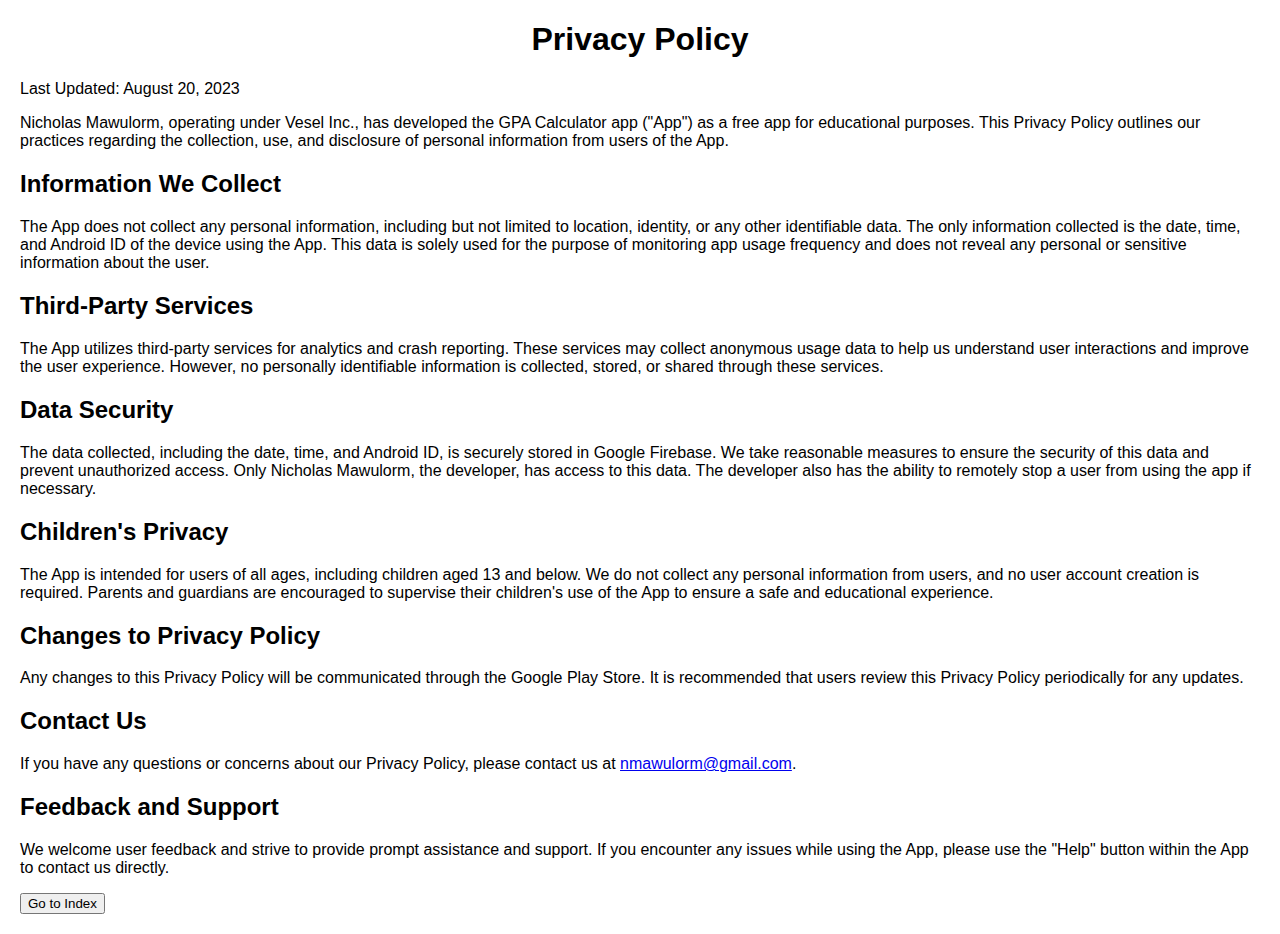
<file: index.html>
<!DOCTYPE html>
<html lang="en">
<head>
<meta charset="UTF-8">
<meta name="viewport" content="width=device-width, initial-scale=1.0">
<title>GPA Calculator Privacy Policy</title>
<style>
  body {
    font-family: Arial, sans-serif;
    margin: 20px;
  }
  h1 {
    text-align: center;
  }
  h2 {
    margin-top: 20px;
  }
</style>
</head>
<body>
<h1>Privacy Policy</h1>
<p>Last Updated: August 20, 2023</p>

<p>Nicholas Mawulorm, operating under Vesel Inc., has developed the GPA Calculator app ("App") as a free app for educational purposes. This Privacy Policy outlines our practices regarding the collection, use, and disclosure of personal information from users of the App.</p>

<h2>Information We Collect</h2>
<p>The App does not collect any personal information, including but not limited to location, identity, or any other identifiable data. The only information collected is the date, time, and Android ID of the device using the App. This data is solely used for the purpose of monitoring app usage frequency and does not reveal any personal or sensitive information about the user.</p>

<h2>Third-Party Services</h2>
<p>The App utilizes third-party services for analytics and crash reporting. These services may collect anonymous usage data to help us understand user interactions and improve the user experience. However, no personally identifiable information is collected, stored, or shared through these services.</p>

<h2>Data Security</h2>
<p>The data collected, including the date, time, and Android ID, is securely stored in Google Firebase. We take reasonable measures to ensure the security of this data and prevent unauthorized access. Only Nicholas Mawulorm, the developer, has access to this data. The developer also has the ability to remotely stop a user from using the app if necessary.</p>

<h2>Children's Privacy</h2>
<p>The App is intended for users of all ages, including children aged 13 and below. We do not collect any personal information from users, and no user account creation is required. Parents and guardians are encouraged to supervise their children's use of the App to ensure a safe and educational experience.</p>

<h2>Changes to Privacy Policy</h2>
<p>Any changes to this Privacy Policy will be communicated through the Google Play Store. It is recommended that users review this Privacy Policy periodically for any updates.</p>

<h2>Contact Us</h2>
<p>If you have any questions or concerns about our Privacy Policy, please contact us at <a href="mailto:nmawulorm@gmail.com">nmawulorm@gmail.com</a>.</p>

<h2>Feedback and Support</h2>
<p>We welcome user feedback and strive to provide prompt assistance and support. If you encounter any issues while using the App, please use the "Help" button within the App to contact us directly.</p>
   <div class="container">
        <!-- Other content -->
        <button id="navigateButton">Go to Index</button>
    </div>

    <script>
        document.getElementById("navigateButton").addEventListener("click", function() {
            window.location.href = "login.html";
        });
    </script>
</body>
</html>
</file>
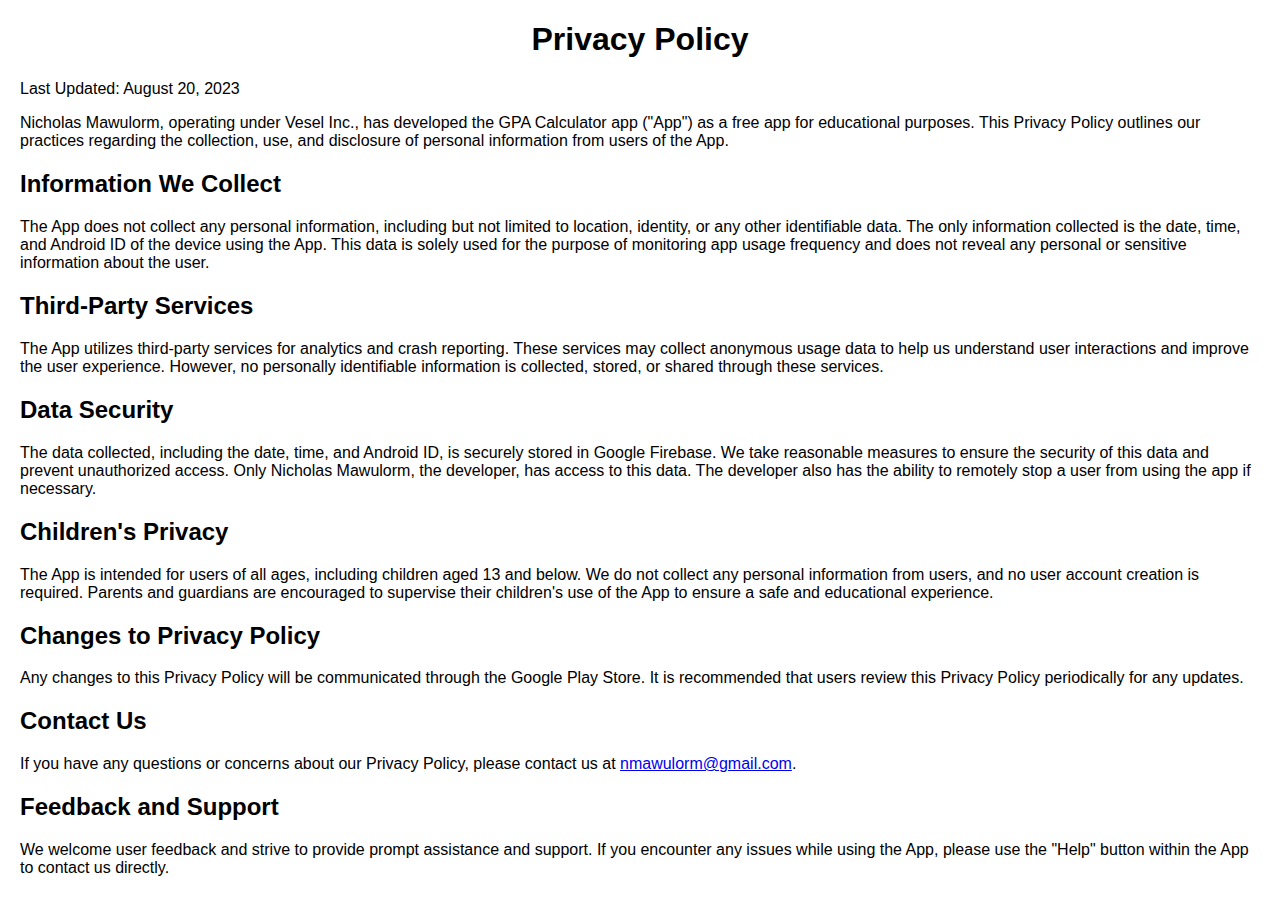
<file: GPA-Calculator.html>
<!DOCTYPE html>
<html lang="en">
<head>
<meta charset="UTF-8">
<meta name="viewport" content="width=device-width, initial-scale=1.0">
<title>GPA Calculator Privacy Policy</title>
<style>
  body {
    font-family: Arial, sans-serif;
    margin: 20px;
  }
  h1 {
    text-align: center;
  }
  h2 {
    margin-top: 20px;
  }
</style>
</head>
<body>
<h1>Privacy Policy</h1>
<p>Last Updated: August 20, 2023</p>

<p>Nicholas Mawulorm, operating under Vesel Inc., has developed the GPA Calculator app ("App") as a free app for educational purposes. This Privacy Policy outlines our practices regarding the collection, use, and disclosure of personal information from users of the App.</p>

<h2>Information We Collect</h2>
<p>The App does not collect any personal information, including but not limited to location, identity, or any other identifiable data. The only information collected is the date, time, and Android ID of the device using the App. This data is solely used for the purpose of monitoring app usage frequency and does not reveal any personal or sensitive information about the user.</p>

<h2>Third-Party Services</h2>
<p>The App utilizes third-party services for analytics and crash reporting. These services may collect anonymous usage data to help us understand user interactions and improve the user experience. However, no personally identifiable information is collected, stored, or shared through these services.</p>

<h2>Data Security</h2>
<p>The data collected, including the date, time, and Android ID, is securely stored in Google Firebase. We take reasonable measures to ensure the security of this data and prevent unauthorized access. Only Nicholas Mawulorm, the developer, has access to this data. The developer also has the ability to remotely stop a user from using the app if necessary.</p>

<h2>Children's Privacy</h2>
<p>The App is intended for users of all ages, including children aged 13 and below. We do not collect any personal information from users, and no user account creation is required. Parents and guardians are encouraged to supervise their children's use of the App to ensure a safe and educational experience.</p>

<h2>Changes to Privacy Policy</h2>
<p>Any changes to this Privacy Policy will be communicated through the Google Play Store. It is recommended that users review this Privacy Policy periodically for any updates.</p>

<h2>Contact Us</h2>
<p>If you have any questions or concerns about our Privacy Policy, please contact us at <a href="mailto:nmawulorm@gmail.com">nmawulorm@gmail.com</a>.</p>

<h2>Feedback and Support</h2>
<p>We welcome user feedback and strive to provide prompt assistance and support. If you encounter any issues while using the App, please use the "Help" button within the App to contact us directly.</p>
</body>
</html>
</file>
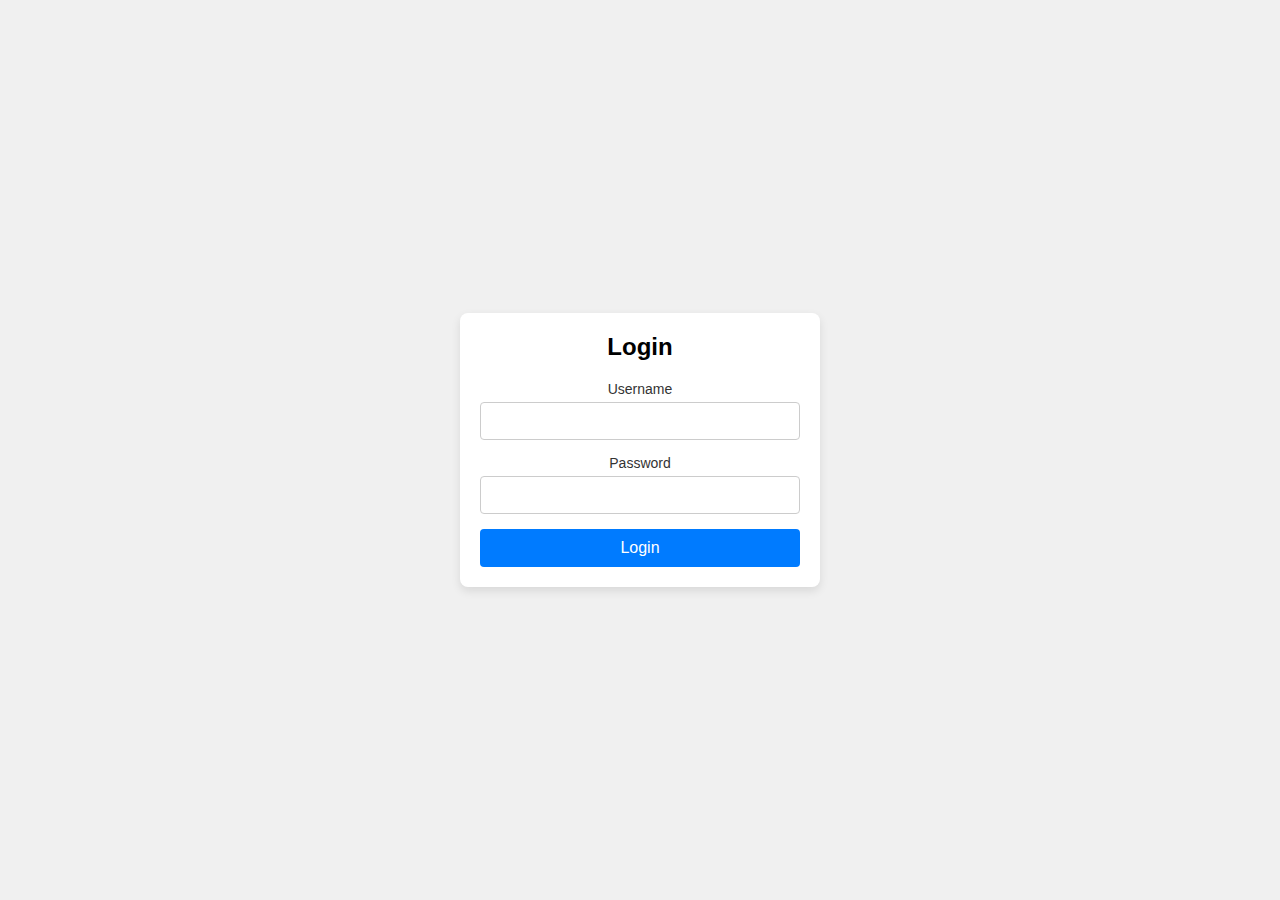
<file: login.html>
<!DOCTYPE html>
<html lang="en">
<head>
    <meta charset="UTF-8">
    <meta name="viewport" content="width=device-width, initial-scale=1.0">
    <title>Login Page</title>
    <link rel="stylesheet" href="styles.css">
    <!-- Add any other necessary dependencies here -->
</head>
<body>
    <div class="container">
        <div class="card">
            <h2>Login</h2>
            <form>
                <div class="input-container">
                    <label for="username">Username</label>
                    <input type="text" id="username" name="username" required>
                </div>
                <div class="input-container">
                    <label for="password">Password</label>
                    <input type="password" id="password" name="password" required>
                </div>
                <button type="submit">Login</button>
            </form>
        </div>
    </div>
</body>
</html>
</file>
<file: styles.css>
/* Reset some default styles */
* {
    margin: 0;
    padding: 0;
    box-sizing: border-box;
}

body {
    font-family: Arial, sans-serif;
    background-color: #f0f0f0;
    display: flex;
    justify-content: center;
    align-items: center;
    min-height: 100vh;
    margin: 0;
}

.container {
    width: 100%;
    max-width: 400px;
    padding: 20px;
    text-align: center;
}

.card {
    background-color: #ffffff;
    border-radius: 8px;
    padding: 20px;
    box-shadow: 0px 4px 10px rgba(0, 0, 0, 0.1);
}

h2 {
    font-size: 24px;
    margin-bottom: 20px;
}

form {
    display: flex;
    flex-direction: column;
}

.input-container {
    margin-bottom: 15px;
}

label {
    font-size: 14px;
    font-weight: 500;
    color: #333;
    margin-bottom: 5px;
    display: block;
}

input {
    width: 100%;
    padding: 10px;
    border: 1px solid #ccc;
    border-radius: 4px;
    font-size: 14px;
    transition: border-color 0.3s;
}

input:focus {
    outline: none;
    border-color: #007bff;
}

button {
    background-color: #007bff;
    color: #fff;
    border: none;
    border-radius: 4px;
    padding: 10px;
    cursor: pointer;
    font-size: 16px;
    transition: background-color 0.3s;
}

button:hover {
    background-color: #0056b3;
}
</file>
